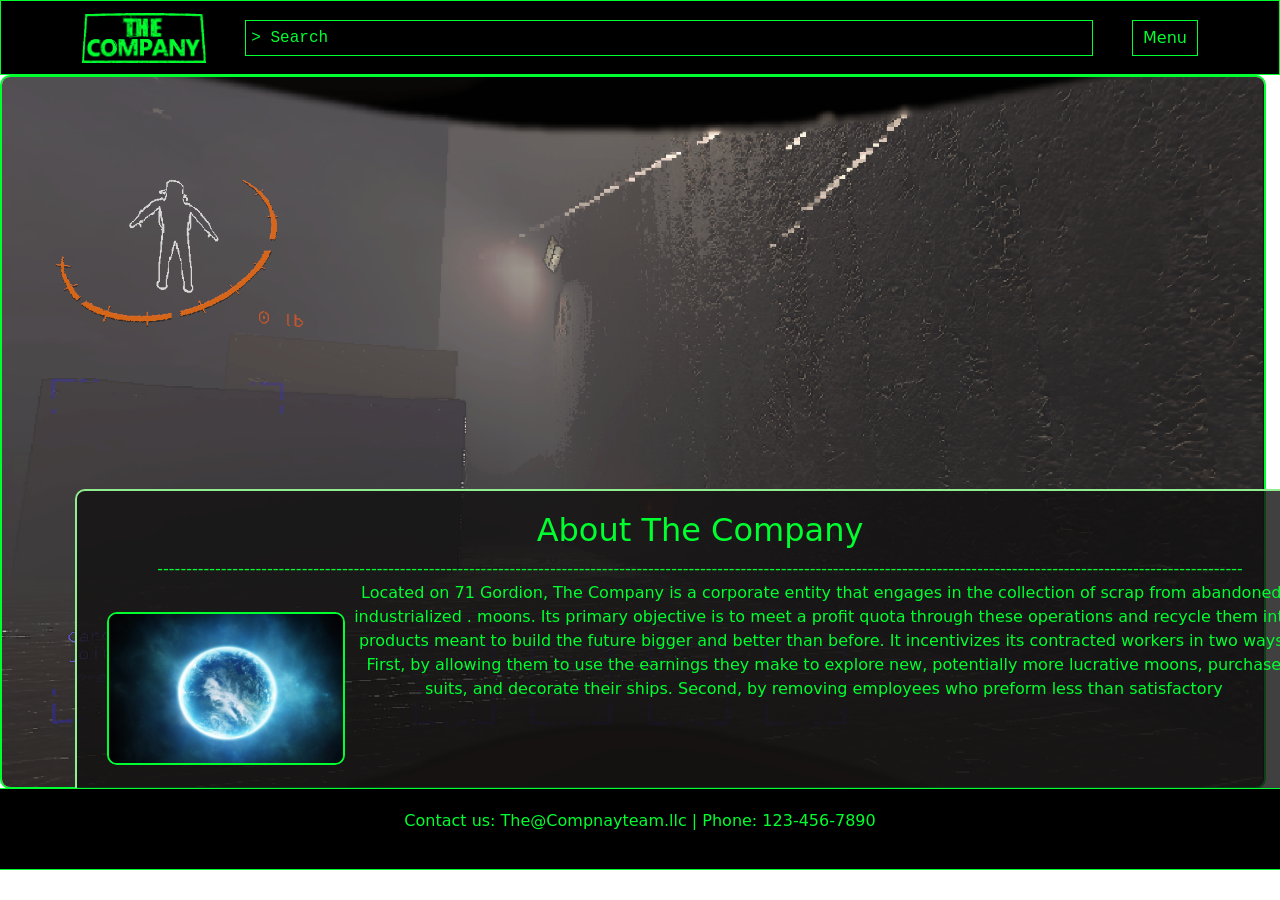
<file: About_us.html>
<!DOCTYPE html>
<html lang="en">
<head>
    <style>
        body{ 
            /* background-image:url(./images/tumblr_obfjz6Bd9f1runoqyo2_r1_540.gif); */
            background-repeat: no-repeat;
            background-size: cover;
        }
    </style>
    <meta charset="UTF-8">
    <meta name="viewport" content="width=device-width, initial-scale=1.0">
    <title>The Compnay™</title>
    <link rel="icon" type="image/x-icon" href="./images/logo.png">
    <link rel="stylesheet" href="./css/three-2.css">
    <link rel="stylesheet" href="./css/bootstrap.min.css">
</head>
<body>
    <nav class="navbar">
        <div class="container">
            <a href="index.html"> 
                <div class="logo">
                    <img src="./images/green-logo.png" alt="Logo">
                </div>
            </a>
            <div class="search">
                <input type="text" placeholder="> Search" class="search-input">
            </div>
            <script src="./js/search.js"></script>
            <div class="dropdown">
                <button class="dropbtn">Menu</button>
                <div class="dropdown-content">
                    <a href="index.html">Home</a>
                    <a href="About_us.html">About us</a>
                    <a href="Job_info.html">Jobs</a>
                    <a href="Apply.html">Apply</a>
                    <a href="text.html">Bot</a> 
                </div>
            </div>
        </div>


    </nav>
    
    <div class="image-card">
        <img src="./images/company-building.png" alt="The Company">
        <!-- <img src="/images/empty.webp" width="50" height="50"> -->
        <div class="card-content">
            <!-- <a class="card-image">
                <img src="images/planet-light-blue-science.jpg">
            </a> -->
            <h2>About The Company</h2>
            <p>--------------------------------------------------------------------------------------------------------------------------------------------------------------------------------------------</p>
            <p1>
                <img src="images/planet-light-blue-science.jpg" alt="71 Gordion" class="float-left" /> <blockquote>
                    Located on 71 Gordion, The Company is a corporate entity that engages in the collection of scrap from abandoned, industrialized .
                    moons. Its primary objective is to meet a profit quota through these operations and recycle them into products meant to build the
                     future bigger and better than before. It incentivizes its contracted workers in two ways. First, by allowing them to use the earnings
                      they make to explore new, potentially more lucrative moons, purchase suits, and decorate their ships. Second, by removing employees 
                      who preform less than satisfactory   
                </blockquote>
            </p1>
                <!-- <p1>Located on 71 Gordion, The Company is a corporate entity that engages in the collection of scrap from abandoned, industrialized moons. Its primary objective is to meet a profit quota through these operations and recycle them into products meant to build the future bigger and better than before. It incentivizes its contracted workers in two ways. First, by allowing them to use the earnings they make to explore new, potentially more lucrative moons, purchase suits, and decorate their ships. Second, by removing employees who preform less than satisfactory. .</p1> -->
        </div>
    </div>
    
    
    
    <footer class="footer">
        <!-- Footer content -->
        <p>Contact us: The@Compnayteam.llc | Phone: 123-456-7890</p>
    </footer>

    <script src="https://code.jquery.com/jquery-3.5.1.slim.min.js"></script>
    <script src="https://cdn.jsdelivr.net/npm/@popperjs/core@2.5.3/dist/umd/popper.min.js"></script>
    <script src="https://stackpath.bootstrapcdn.com/bootstrap/4.5.2/js/bootstrap.min.js"></script>

</body>
</html>
</file>
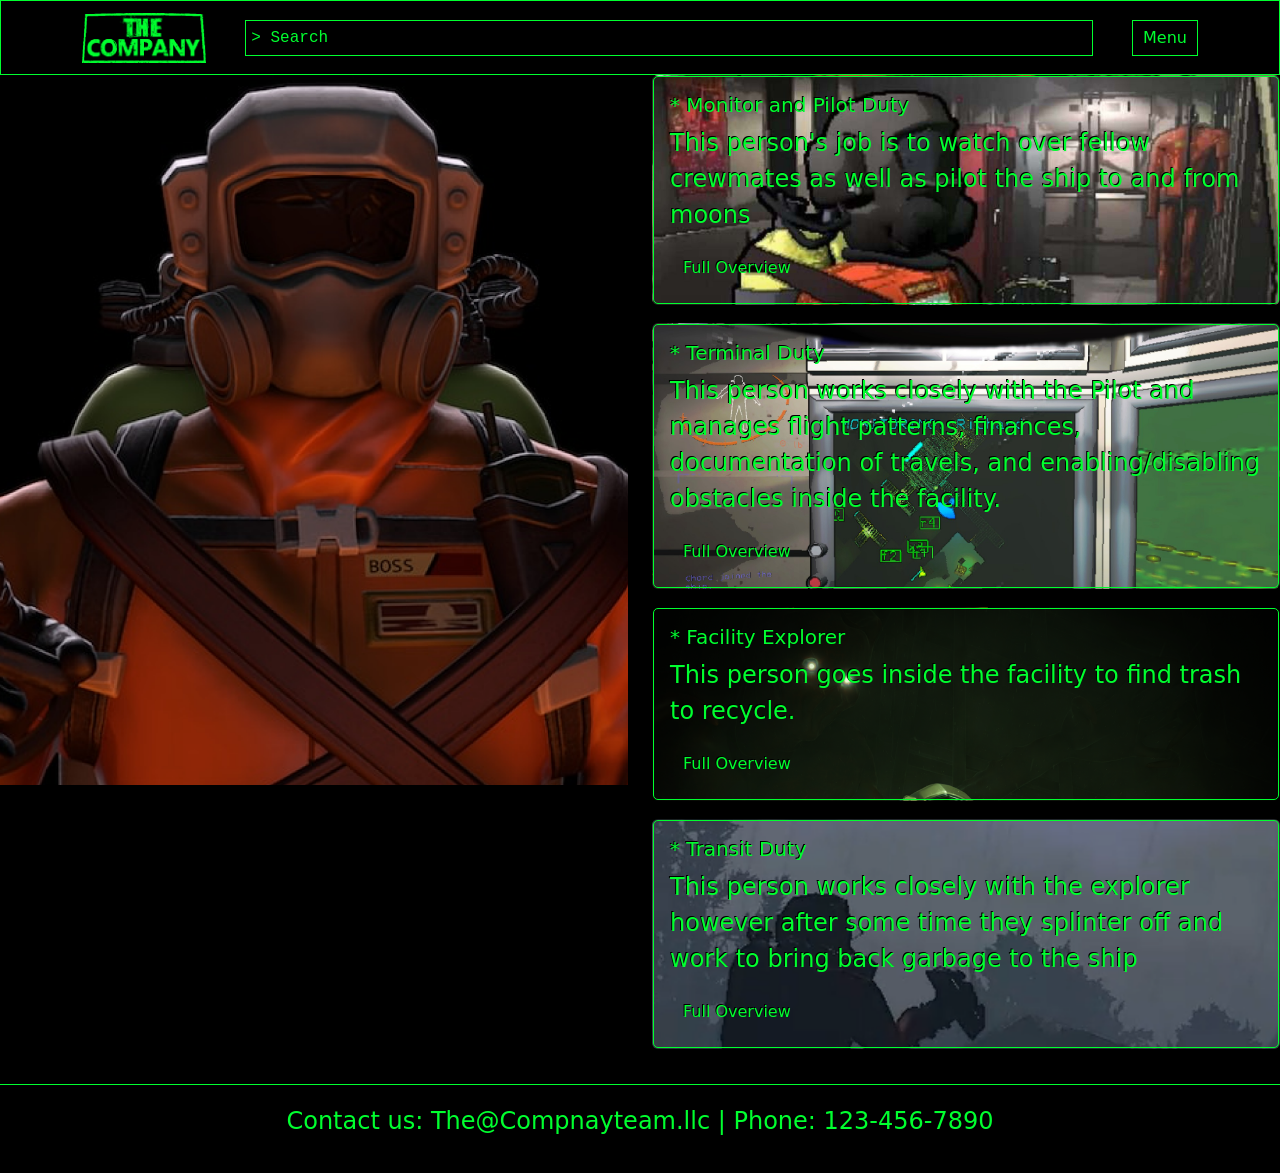
<file: Job_info.html>
<!DOCTYPE html>
<html lang="en">
<head>
    <meta charset="UTF-8">
    <meta name="viewport" content="width=device-width, initial-scale=1.0">
    <title>The Compnay™</title>
    <link rel="icon" type="image/x-icon" href="./images/logo.png">
    <link rel="stylesheet" href="./css/three-3.css">
    <link rel="stylesheet" href="./css/bootstrap.min.css">
    <script src="https://code.jquery.com/jquery-3.6.0.min.js"></script>

</head>
<body style="background-color:rgb(0, 0, 0)">
    <nav class="navbar">
        <div class="container">
            <a href="index.html"> 
                <div class="logo">
                    <img src="./images/green-logo.png" alt="Logo">
                </div>
            </a>
            <div class="search">
                <input type="text" placeholder="> Search" class="search-input">
            </div>
            <script src="./js/search.js"></script>
            <div class="dropdown">
                <button class="dropbtn">Menu</button>
                <div class="dropdown-content">
                    <a href="index.html">Home</a>
                    <a href="About_us.html">About us</a>
                    <a href="Job_info.html">Jobs</a>
                    <a href="Apply.html">Apply</a>
                    <a href="text.html">Bot</a> 
                </div>
            </div>
        </div>
    </nav>

    <div class="row">
        <div class="col">
            <img src="./images/worker.webp" alt="worker man" class="responsive-image">
        </div>            
        <div class="col">
            <div class="card" style="background-image: url('./images/work_images/Lethal-Company-How-to-Move-Furniture.jpg'); background-size: cover;">
                <div class="card-body">
                    <h5 class="card-title" style="color: #00ff2f;"> * Monitor and Pilot Duty</h5>
                    <p class="card-text">This person's job is to watch over fellow crewmates as well as pilot the ship to and from moons</p>
                    <button class="btn" onclick="toggleCard(this)" style="color: #00ff2f;  text-shadow: -1px -1px 0 #000;">Full Overview</button>
                    <div class="more-info" style="display: none;">
                        <p style="color: #00ff2f;  text-shadow: -1px -1px 0 #000;">This person plays an important part as the team would be lost without them both figuratively and literally</p>
                    </div>
                </div>
            </div>
            <!-- Repeat similar structure for other cards -->
            <div class="card" style="background-image: url('./images/work_images/1966720_screenshots_20231118112404_1.jpg'); background-size: cover;">
                <div class="card-body" >
                    <h5 class="card-title" style="color: #00ff2f;"> * Terminal Duty</h5>
                    <p class="card-text">This person works closely with the Pilot and manages flight patterns, finances, documentation of travels, and enabling/disabling obstacles inside the facility.</p>
                    <button class="btn" onclick="toggleCard(this)" style="color: #00ff2f;  text-shadow: -1px -1px 0 #000;">Full Overview</button>
                    <div class="more-info" style="display: none;">
                        <p style="color: #00ff2f;  text-shadow: -1px -1px 0 #000;">Not only does this person help the team but also The Company™ as they contenue to grow the wealth of knowledge The Company™ has at its disposal </p>
                    </div>
                </div>
            </div>
            <!-- Repeat similar structure for other cards -->
            <div class="card" style="background-image: url('./images/work_images/jnysruu8k9exf4ziev6kkk8u1bas.png'); background-size: cover;">
                <div class="card-body ">
                    <h5 class="card-title" style="color: #00ff2f;"> * Facility Explorer</h5>
                    <p class="card-text">This person goes inside the facility to find trash to recycle.</p>
                    <button class="btn" onclick="toggleCard(this)" style="color: #00ff2f;  text-shadow: -1px -1px 0 #000;">Full Overview</button>
                    <div class="more-info" style="display: none;">
                        <p style="color: #00ff2f;  text-shadow: -1px -1px 0 #000;">This person will have the most DANGEROUS job as inside the facilities aren't mapped, its easy to get lost, and theres always something lurking in the dark</p>
                    </div>
                </div>
            </div>
            <!-- dd-->
            <div class="card" style="background-image: url('./images/work_images/image.png'); background-size: cover;">
                <div class="card-body">
                    <h5 class="card-title" style="color: #00ff2f;"> * Transit Duty</h5>
                    <p class="card-text" style="color: #00ff2f;">This person works closely with the explorer however after some time they splinter off and work to bring back garbage to the ship</p>
                    <button class="btn" onclick="toggleCard(this)" style="color: #00ff2f;  text-shadow: -1px -1px 0 #000;">Full Overview</button>
                    <div class="more-info" style="display: none;">
                        <p style="color: #00ff2f;  text-shadow: -1px -1px 0 #000;" > This is by far the easier job between all of these. Enjoy the sights but do be mindful and get back before nightfall</p>
                    </div>
                </div>
            </div>   
        </div>
    </div>

    
    
    <div class='sk-ww-twitch-live-videos' data-embed-id='25377103'></div><script src='https://widgets.sociablekit.com/twitch-live-videos/widget.js' async defer></script>
    


    <!-- footer -->
    <footer class="footer">
    <p>Contact us: The@Compnayteam.llc | Phone: 123-456-7890</p>
    </footer>
    <script src="./js/cards.js"></script>
    
</body>
</html>

<!-- steam api key CAB152343E38FB1592BA93D7CEAB68D9 -->
</file>
<file: css/three-2.css>
.navbar {
    background-color: #000;
    border: 1px solid #00ff2f;
    height: 75px;
    padding: 10px;
}

.container {
    display: flex;
    justify-content: space-between;
    align-items: center;
}

.logo img {
    height: 50px;
    margin-right: 20px; /* Add spacing between logo and search bar */
}

.search {
    flex: 1;
    margin: 0 20px; /* Add spacing around the search bar */
}

.search-input {
    padding: 5px;
    border: none;
    background-color: transparent;
    color: #00ff2f;
    font-family: monospace;
    width: 100%;
    outline: 1px solid #00ff2f; /* Add green outline */
}

.search-input::placeholder {
    color: #00ff2f; 
}


.dropbtn {
    background-color: #000000;
    color: #00ff2f;
    padding: 5px 10px;
    border: none;
    cursor: pointer;
    border: 1px solid #00ff2f;
    margin-left: 20px; /* Add spacing between search bar and button */
}

.dropdown {
    position: relative;
}

.dropdown-content {
    display: none;
    position: absolute;
    background-color: #000;
    width: 100%;
    z-index: 1;
}

.dropdown-content a {   
    color: #00ff2f;
    border: 1px solid #00ff2f;
    padding: 12px 16px;
    text-decoration: none;
    display: block;
    font-family: 'Jura', sans-serif;
}

.dropdown-content a:hover {
    background-color: #00ff2f;
    border: 1px solid #000000;
    color: black;
}

.dropdown:hover .dropdown-content {
    display: block;
}


/* Media query for smaller screens */
@media screen and (max-width: 768px) {
    .search {
        width: 60%; /* Adjust width of the search bar */
    }

    .dropdown {
        left: auto;
        right: 10px; /* Adjust the position of the dropdown button */
    }
}

/*below this line is no longer the search bar*/
.footer {
    outline: 1px solid #00ff2f;
    background-color: #000000; /* Background color */
    color: #00ff2f; /* Text color */
    padding: 20px; /* Padding */
    text-align: center; /* Center-align text */
    position: relative; /* Fixed position at the bottom */
    width: 100%; /* Full width */
    bottom: 0; /* Stick to the bottom */
    left: 0; /* Align to the left */
}

.image-card {
    position: relative;
    display: inline-block;
    max-width: 300px; /* Adjust as needed */
}
  
.image-card img {
    bottom: 25%;
    width: 98.9vw; /* 25% of the viewport width */
    height: 50;
    border-radius: 10px;
    border: 2px solid #00ff2f;
}
  
.card-content {
    position: absolute;
    top: 58%;
    left: 700px;
    transform: translateX(-50%);
    width: 1250px; /* Adjust the width as needed */
    height: 350px;
    padding: 20px;
    background-color: rgba(18, 17, 17, 0.8); /* Light background color */
    border: 2px solid lightgreen; /* Light green outline */
    border-radius: 10px;
    text-align: center;
}
  
.card-content h2 {
    margin-top: 0;
    color:#00ff2f;
}
  
  .card-content p {
    margin-bottom: 0;
    color:#00ff2f;
}

.card-content p1 {
    margin-bottom: 0;
    color:#00ff2f;
}

.card-content p1 img{
    position: relative;
    top: 10%;
    right: 0%;
    height: 50%;
    width: auto;
}

.float-left {
    float: left;
    margin: 0 0 10px 10px; /* Adjust margins as needed */
}

.blockquote {
    top: 100%;
}
</file>
<file: css/three-3.css>
.navbar {
    background-color: #000;
    border: 1px solid #00ff2f;
    height: 75px;
    padding: 10px;
}

.container {
    display: flex;
    justify-content: space-between;
    align-items: center;
}

.logo img {
    height: 50px;
    margin-right: 20px; /* Add spacing between logo and search bar */
}

.search {
    flex: 1;
    margin: 0 20px; /* Add spacing around the search bar */
}

.search-input {
    padding: 5px;
    border: none;
    background-color: transparent;
    color: #00ff2f;
    font-family: monospace;
    width: 100%;
    outline: 1px solid #00ff2f; /* Add green outline */
}

.search-input::placeholder {
    color: #00ff2f; 
}


.dropbtn {
    background-color: #000000;
    color: #00ff2f;
    padding: 5px 10px;
    border: none;
    cursor: pointer;
    border: 1px solid #00ff2f;
    margin-left: 20px; /* Add spacing between search bar and button */
}

.dropdown {
    position: relative;
}

.dropdown-content {
    display: none;
    position: absolute;
    background-color: #000;
    width: 100%;
    z-index: 1;
}

.dropdown-content a {   
    color: #00ff2f;
    border: 1px solid #00ff2f;
    padding: 12px 16px;
    text-decoration: none;
    display: block;
    font-family: 'Jura', sans-serif;
}

.dropdown-content a:hover {
    background-color: #00ff2f;
    border: 1px solid #000000;
    color: black;
}

.dropdown:hover .dropdown-content {
    display: block;
}

/* Media query for smaller screens */
@media screen and (max-width: 768px) {
    .search {
        width: 60%; /* Adjust width of the search bar */
    }

    .dropdown {
        left: auto;
        right: 10px; /* Adjust the position of the dropdown button */
    }
}

/*below this line is no longer the search bar*/

.footer {
    outline: 1px solid #00ff2f;
    background-color: #000000;
    color: #00ff2f;
    padding: 2vh 5vw; /* Adjusted using viewport units */
    text-align: center;
    position: relative;
    width: 100%;
}

.container {
    display: flex;
    flex-wrap: wrap; /* Allow items to wrap to the next line */
}

.row {
    display: flex;
    flex-wrap: wrap; /* Allow items to wrap to the next line */
}

.col {
    flex: 1;
    margin-bottom: 2vh; /* Add margin to each column */
}

.card {
    margin-bottom: 2vh; /* Add margin to each card */
}

#twitch-embed {
    margin-top: 2vh; /* Add margin to the Twitch embed */
}

.card-body {
    padding: 2vh;
    border: 1px solid #00ff2f;
    border-radius: 5px;
}

.card-title {
    color: #00ff2f; 
    text-shadow: -1px -1px 0 #000;
}


.card-text {
    color: #00ff2f;
    text-shadow: -1px -1px 0 #000;
}

.half-height-image {
    height: 80%;
}

.responsive-image {
    width: 100%; /* Set the width to 100% of its container */
    height: auto; /* Allow the height to adjust proportionally */
}

body{ 
    /* background-image:url(./images/tumblr_obfjz6Bd9f1runoqyo2_r1_540.gif); */
    background-repeat: no-repeat;
    background-size: cover;
}

.container1 {
    background-color: black;
    border: 2px solid #00ff2f;
    padding: 20px;
    text-align: center;
}

h1 {
    font-size: 36px;
    color: #00ff2f;
}

p {
    font-size: 24px;
    color: #00ff2f;
}
</file>
